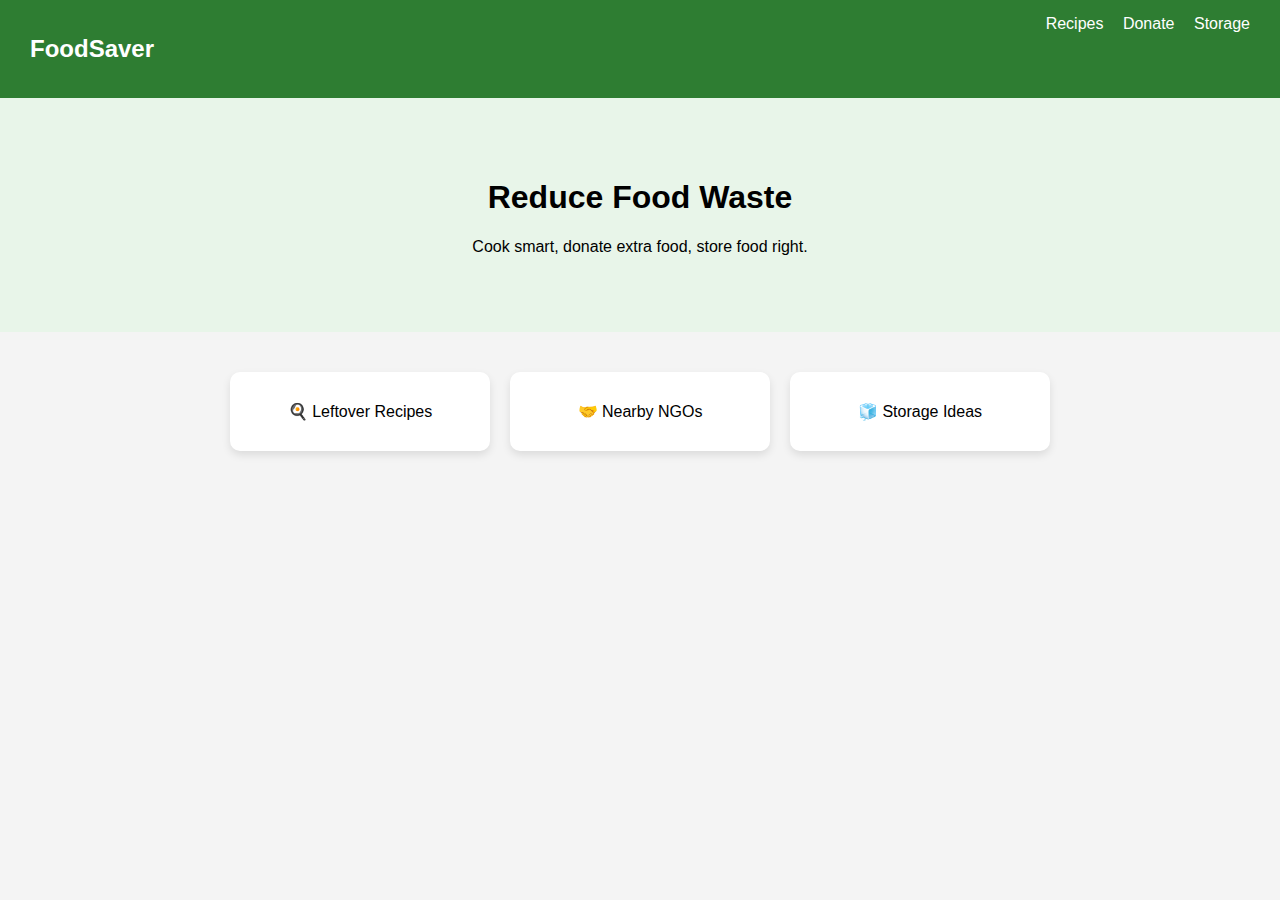
<file: index.html>
<!DOCTYPE html>
<html>
<head>
  <title>Food Waste Management</title>
  <link rel="stylesheet" href="style.css">
</head>
<body>

<nav>
  <h2>FoodSaver</h2>
  <div>
    <a href="recipes.html">Recipes</a>
    <a href="ngos.html">Donate</a>
    <a href="storage.html">Storage</a>
  </div>
</nav>

<section class="hero">
  <h1>Reduce Food Waste</h1>
  <p>Cook smart, donate extra food, store food right.</p>
</section>

<section class="cards">
  <div class="card">🍳 Leftover Recipes</div>
  <div class="card">🤝 Nearby NGOs</div>
  <div class="card">🧊 Storage Ideas</div>
</section>

</body>
</html>
</file>
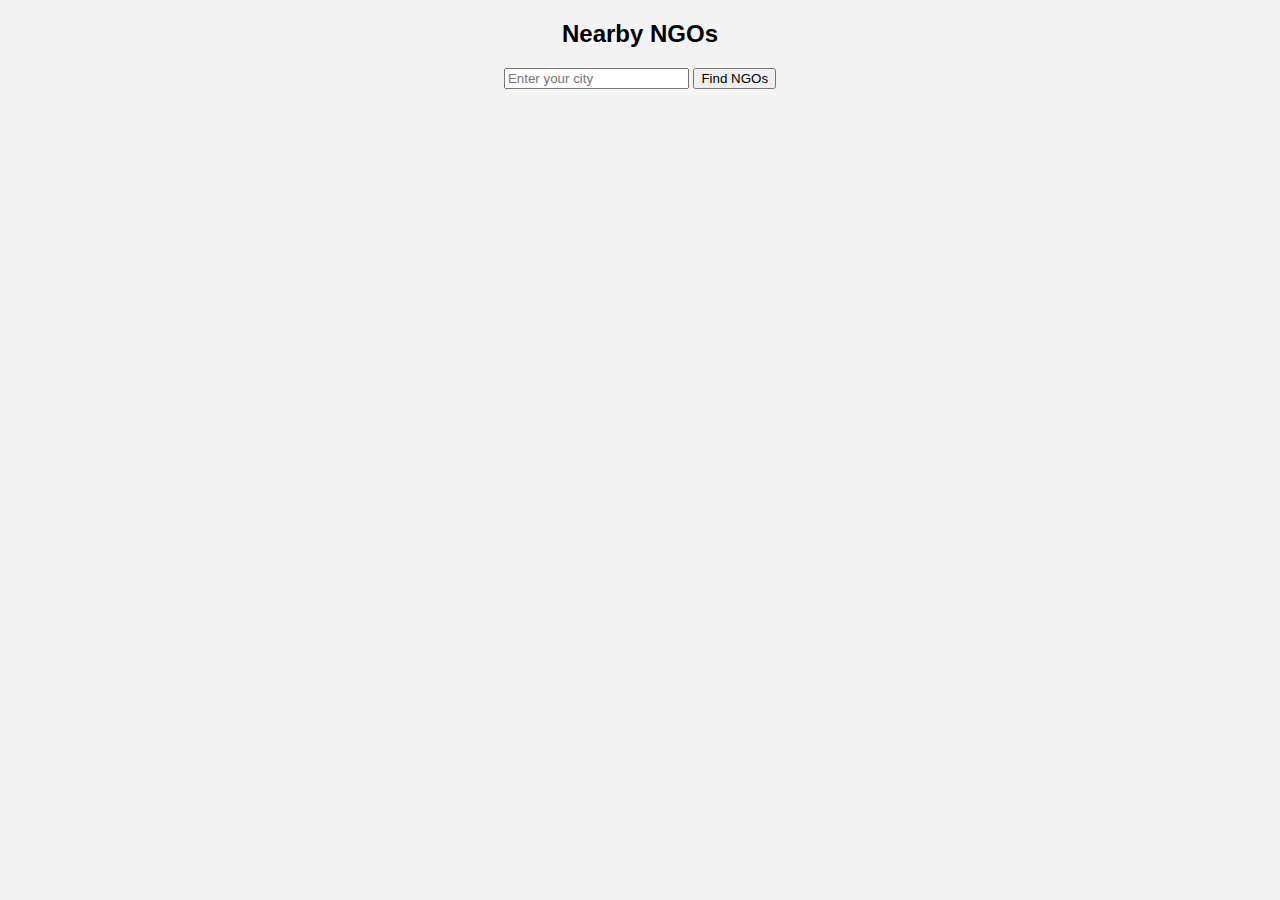
<file: ngos.html>
<!DOCTYPE html>
<html>
<head>
  <title>Nearby NGOs</title>
  <meta charset="UTF-8">
  <link rel="stylesheet" href="style.css">
</head>
<body>

<h2 style="text-align:center">Nearby NGOs</h2>

<div style="text-align:center">
  <input id="location" placeholder="Enter your city">
  <button onclick="findNGO()">Find NGOs</button>
</div>

<div id="ngoList" style="text-align:center; margin-top:20px"></div>

<script src="ngos.js"></script>
</body>
</html>
</file>
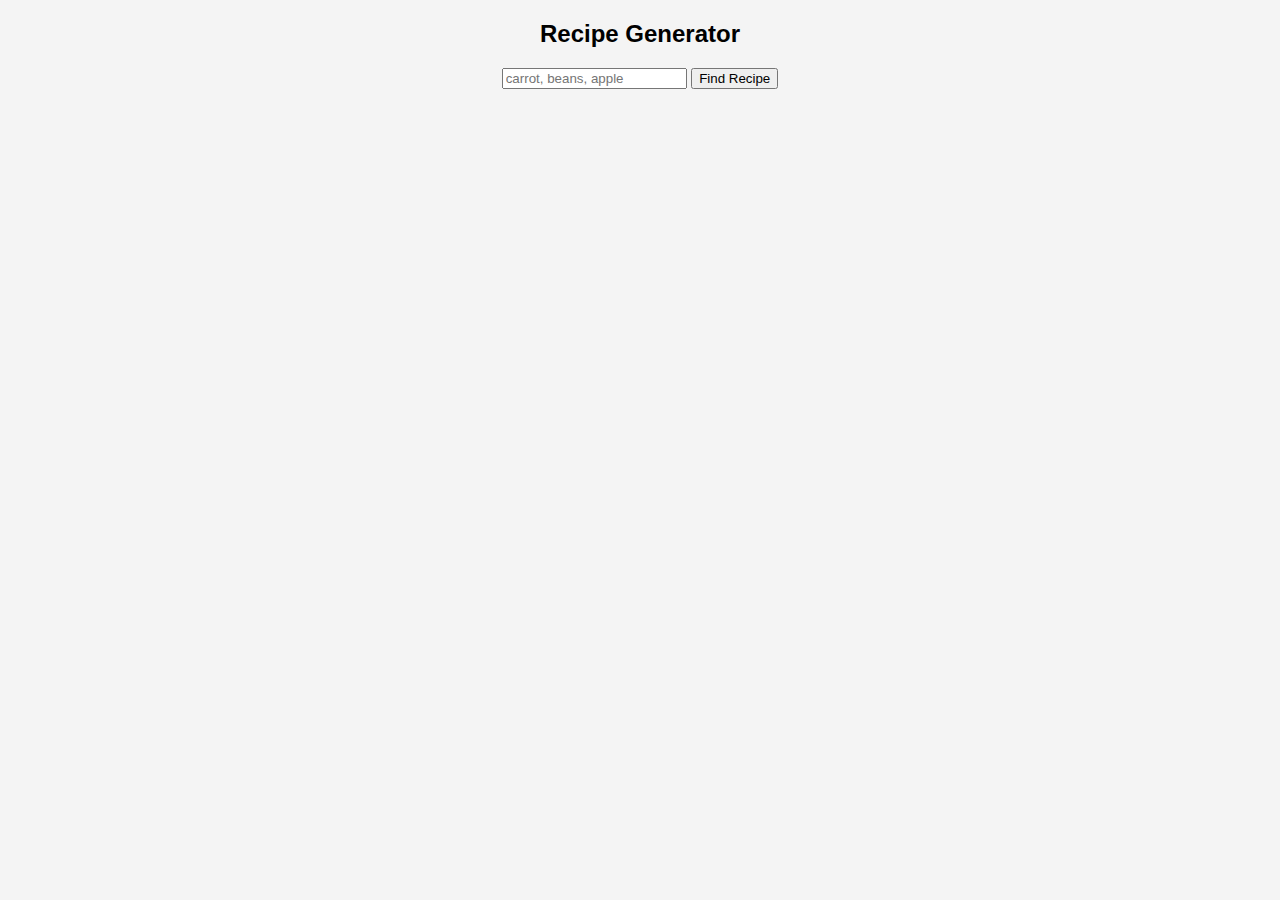
<file: recipes.html>
<!DOCTYPE html>
<html>
<head>
  <title>Leftover Recipes</title>
  <meta charset="UTF-8">
  <link rel="stylesheet" href="style.css">
</head>
<body>

<h2 style="text-align:center">Recipe Generator</h2>

<div style="text-align:center">
  <input id="ingredients" placeholder="carrot, beans, apple">
  <button onclick="findRecipe()">Find Recipe</button>
</div>

<div id="result" style="text-align:center; margin-top:20px"></div>

<script src="recipes.js"></script>
</body>
</html>
</file>
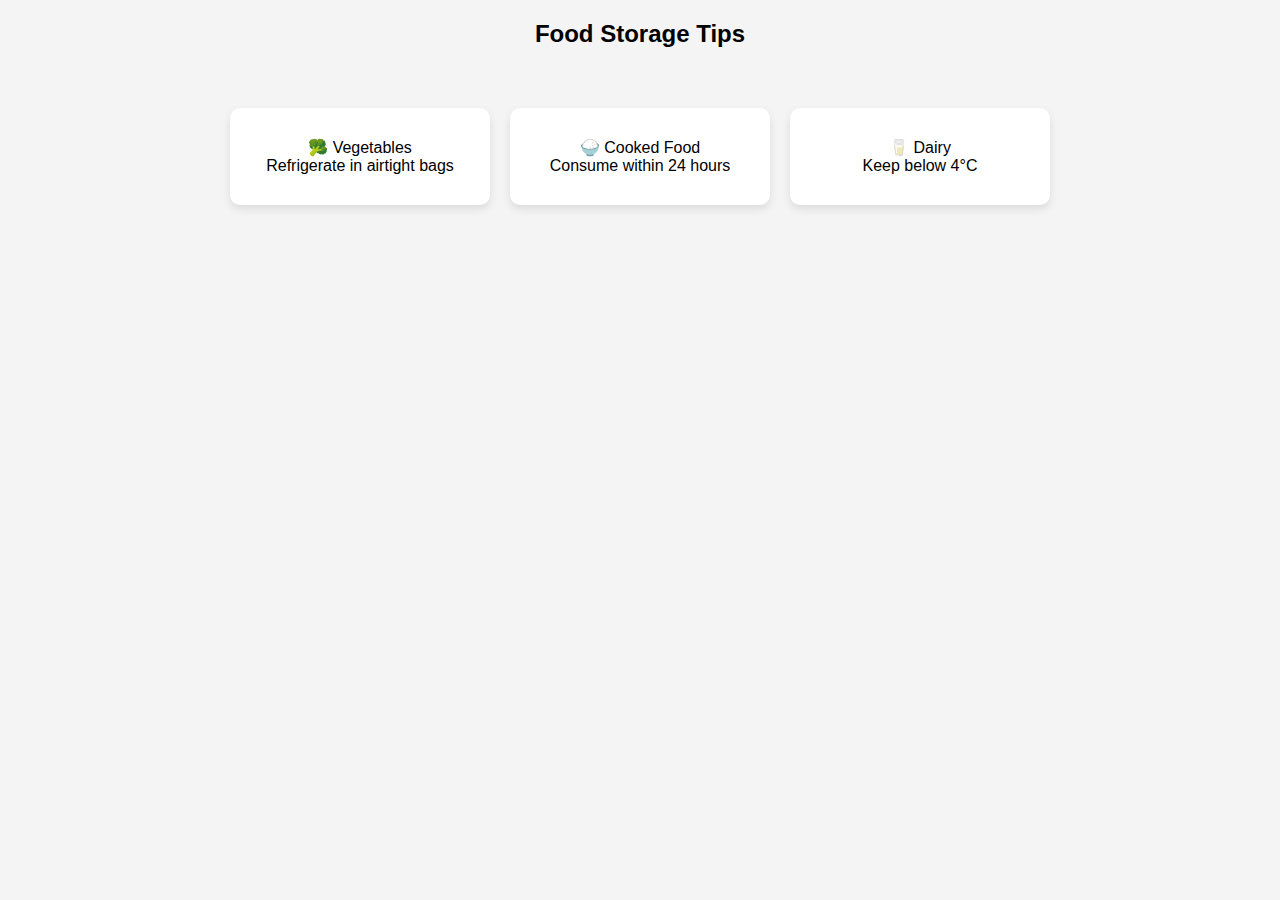
<file: storage.html>
<!DOCTYPE html>
<html>
<head>
  <title>Storage Tips</title>
  <meta charset="UTF-8">
  <link rel="stylesheet" href="style.css">
</head>
<body>

<h2 style="text-align:center">Food Storage Tips</h2>

<div class="cards">
  <div class="card">🥦 Vegetables<br> Refrigerate in airtight bags</div>
  <div class="card">🍚 Cooked Food<br> Consume within 24 hours</div>
  <div class="card">🥛 Dairy<br> Keep below 4°C</div>
</div>

</body>
</html>
</file>
<file: style.css>
body {
  margin: 0;
  font-family: Arial, sans-serif;
  background: #f4f4f4;
}

nav {
  background: #2e7d32;
  padding: 15px 30px;
  display: flex;
  justify-content: space-between;
  color: white;
}

nav a {
  color: white;
  margin-left: 15px;
  text-decoration: none;
}

.hero {
  text-align: center;
  padding: 60px;
  background: #e8f5e9;
}

.cards {
  display: flex;
  justify-content: center;
  gap: 20px;
  padding: 40px;
}

.card {
  background: white;
  padding: 30px;
  border-radius: 10px;
  width: 200px;
  text-align: center;
  box-shadow: 0 4px 8px rgba(0,0,0,0.1);
}
</file>
